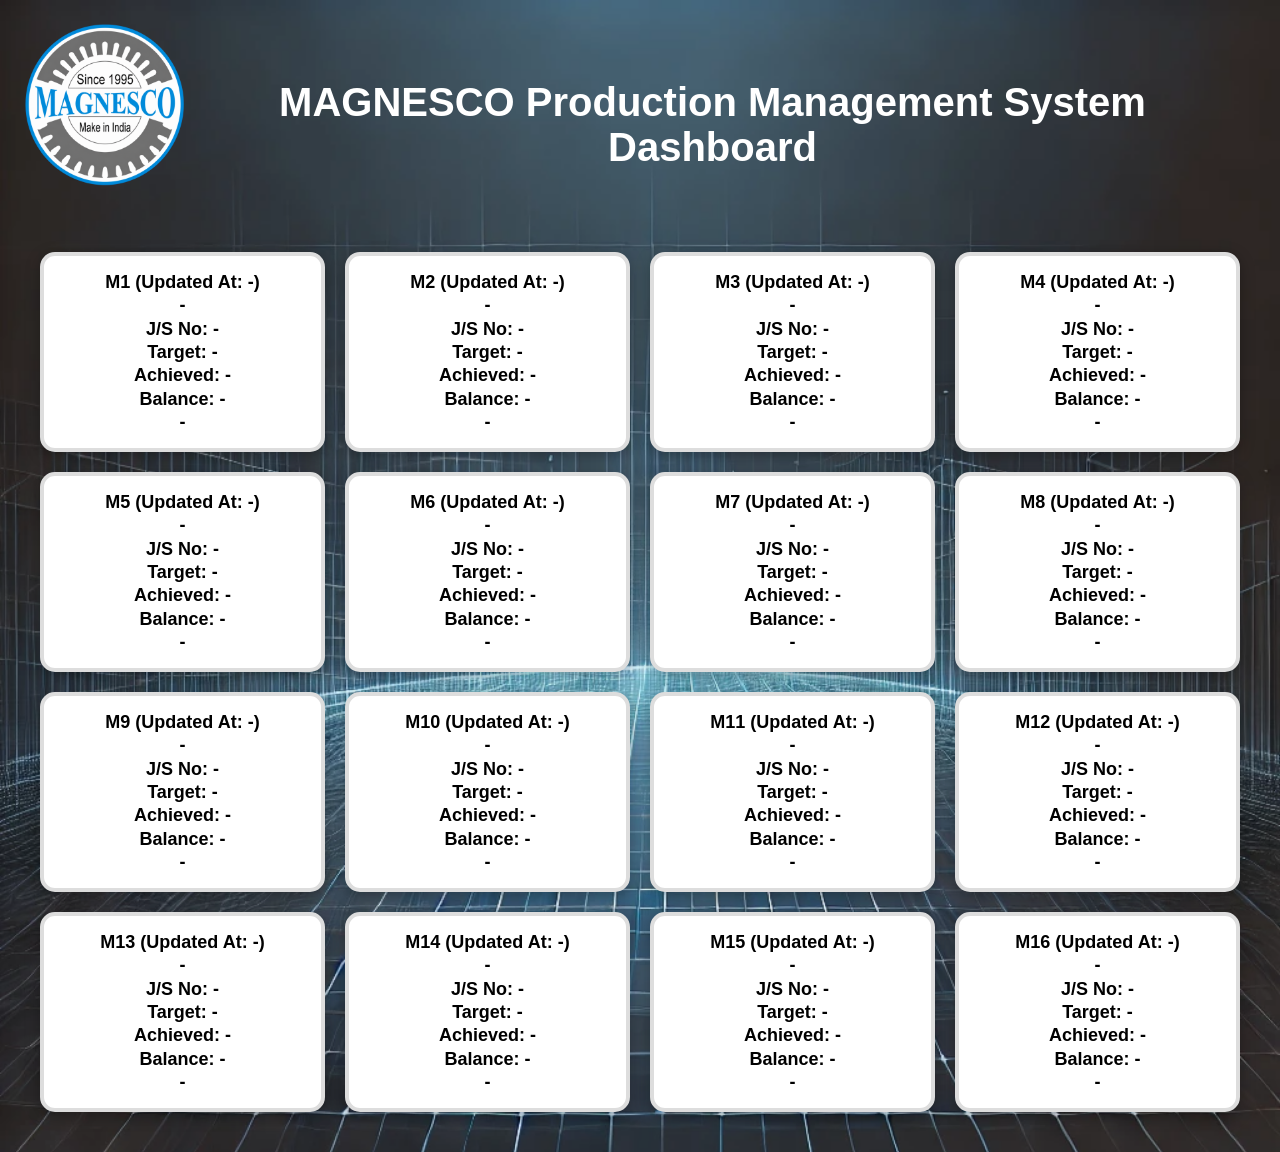
<file: index.html>
<!DOCTYPE html>
<html lang="en">
<head>
    <meta charset="UTF-8">
    <meta name="viewport" content="width=device-width, initial-scale=1.0">
    <title>MAGNESCO Production Management System Dashboard</title>
	<link rel="icon" href="assets/icons/favicon.ico" type="image/x-icon">
    <link rel="stylesheet" href="css/style.css">
</head>
<body>
    <img src="assets/images/magnesco-logo.png" alt="MAGNESCO Logo" class="logo">
    <h1>MAGNESCO Production Management System Dashboard</h1>
    <div class="container" id="dashboard"></div>
	<script type="module" src="js/script.js"></script>
</body>
</html>
</file>
<file: css/style.css>
body {
	font-family: Arial, sans-serif;
	text-align: center;
	background: url('../assets/images/background.png'), linear-gradient(135deg, #1b2735, #090a0f);
	background-size: cover;
	margin: 0;
	padding: 20px;
	display: flex;
	flex-direction: column;
	align-items: center;
}

h1 {
	color: white;
	margin-top: 55px;
}

.logo {
	position: absolute;
	top: 10px;
	left: 20px;
	width: 170px;
	height: auto;
}

.container {
	display: grid;
	grid-template-columns: repeat(4, minmax(0, 1fr));
	grid-gap: 20px;
	width: 100%;
	max-width: 1920px;
	padding: 20px;
	box-sizing: border-box;
	margin-top: 40px;
}

.machine {
	min-width: 0;
	width: 100%;
	height: 200px;
	background: #ffffff;
	position: relative;
	display: flex;
	flex-direction: column;
	justify-content: space-between;
	padding: 15px;
	box-sizing: border-box;
	border: 4px solid #ddd;
	box-shadow: 0 4px 15px rgba(0, 0, 0, 0.3);
	border-radius: 15px;
}

.progress-wrapper {
	position: relative;
	width: 100%;
	height: 100%;
	border-radius: 15px;
	overflow: hidden;
}

.progress-bar {
	position: absolute;
	top: 0;
	left: 0;
	height: 100%;
	width: 0%;
	background: repeating-linear-gradient(
		45deg,
		#4caf50,
		#4caf50 10px,
		#66bb6a 10px,
		#66bb6a 20px
	);
	animation: moveStripes 1s linear infinite;
	opacity: 0.3;
	z-index: 0;
	transition: width 0.5s ease;
}

@keyframes moveStripes {
	0% { background-position: 0 0; }
	100% { background-position: 40px 0; }
}

.info {
	position: relative;
	z-index: 1;
	font-size: 18px;
	font-weight: bold;
	line-height: 1.3;
	text-align: center;
}

.pr-description {
	white-space: nowrap;
	overflow: hidden;
	display: block;
	width: 100%;
	padding: 0 5px;
	box-sizing: border-box;
}

.pr-description span {
	display: inline-block;
}

.pr-description span.scroll {
	padding-left: 100%;
	animation: marquee 12s linear infinite;
}

@keyframes marquee {
	0% {
		transform: translateX(0);
	}
	100% {
		transform: translateX(-100%);
	}
}

@media (max-width: 480px) {
	body {
		align-items: flex-start;
	}

	h1 {
		font-size: 20px;
		margin-top: 5px;
		margin-bottom: 0px;
	}

	.logo {
		position: static;
		margin: 0 auto;
		display: block;
	}

	.container {
		grid-template-columns: repeat(1, 1fr);
		margin-top: -5px;
	}

	.machine {
		height: 215px;
		padding: 15px;
	}
}

@media screen and (min-width: 1200px) and (min-height: 700px) {
	h1 {
		font-size: 40px;
		margin-top: 60px;
		margin-left: 165px;
		margin-right: 20px;
	}
	
	.logo {
		top: 20px;
		left: 20px;
	}
	
	.container {
		margin-top: 35px;
	}
}

@media screen and (min-width: 900px) and (max-width: 1100px) and (min-height: 500px) and (max-height: 650px) {
	body {
		padding: 0px;
	}

	h1 {
		display: none;
	}

	.logo {
		display: none;
	}

	.container {
		grid-gap: 0px;
		padding: 0px;
		margin-top: 0px;
	}

	.machine {
		height: 135px;
		padding: 5px;
	}

	.info {
		font-size: 15px;
		line-height: 16.8px;
	}
}
</file>
